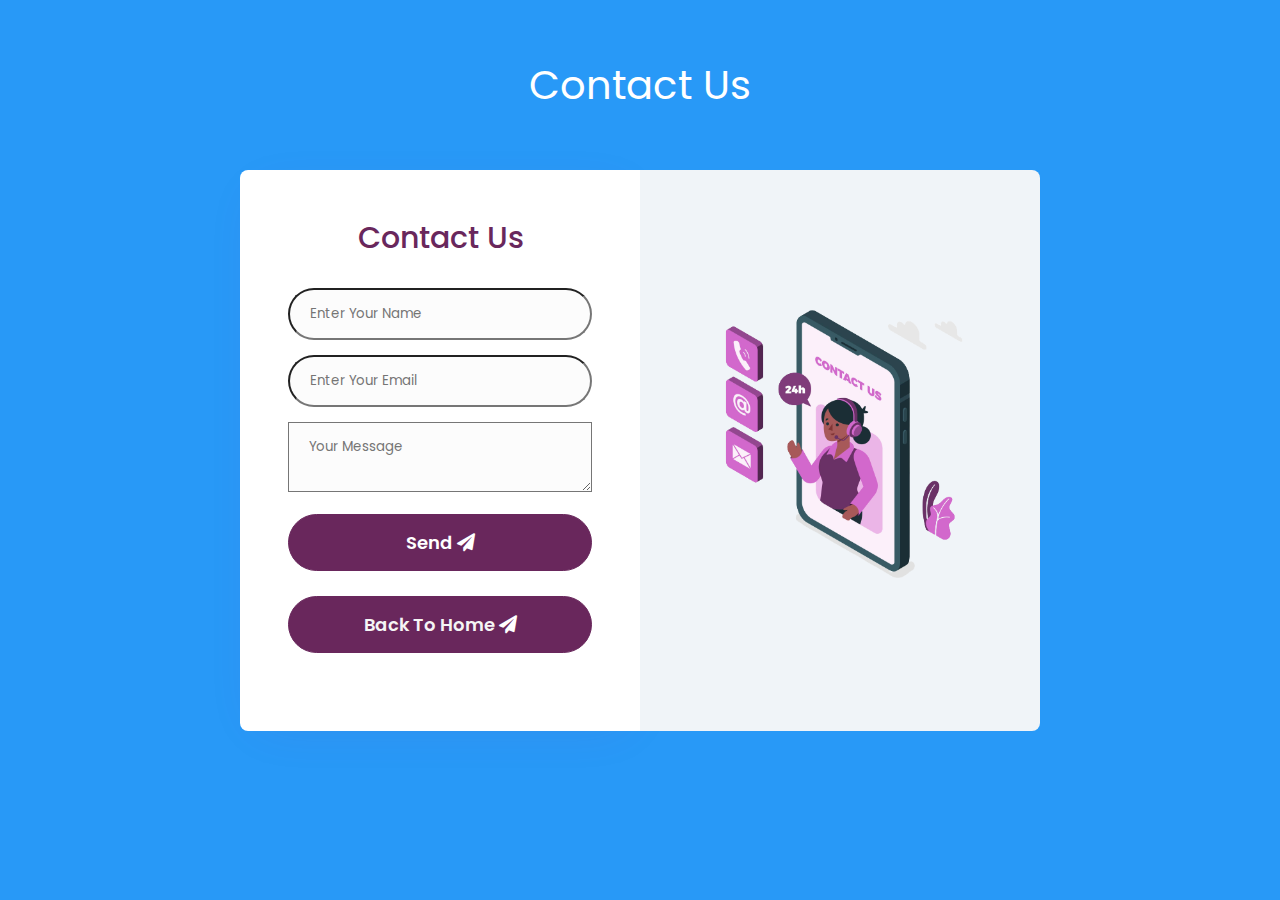
<file: Contact.html>
<!DOCTYPE html>
<html lang="en">
<head>
    <meta charset="UTF-8">
    <meta name="viewport" content="width=device-width, initial-scale=1.0">
    <link rel="stylesheet" href="https://cdnjs.cloudflare.com/ajax/libs/font-awesome/5.15.3/css/all.min.css">
    <title>Rolex-Contact Us</title>
    <link rel="shortcut icon" href="./images/logo.png" type="image/x-icon">
<link rel="stylesheet" href="./Styles/Contact.css">
</head>
<body>
    <div class="contact-form">
        <h1>Contact Us</h1>
        <div class="container">
            <div class="main">
                <div class="content">
                    <h2>Contact Us</h2>
                    <form action="Thank.html" onsubmit="return validateAll()">
                        <input type="text" name="name" placeholder="Enter Your Name" id="name" onblur="validate1()">
                        <span id="span1" class="spans"></span>
                        <input type="email" name="name" placeholder="Enter Your Email" id="email" onblur="validate2()">
                        <span id="span2" class="spans"></span>
                        <textarea name="message" placeholder="Your Message" id="textc" onblur="validate3()"></textarea>    
                        <span id="span3" class="spans"></span>               
                        <button type="submit" class="btn">Send <i class="fas fa-paper-plane"></i></button><br><br>
                        <button type="submit" class="btn"><a href="./index.html" id="a1" style="color: whitesmoke;text-decoration: none;">Back To Home</a> <i class="fas fa-paper-plane"></i></button>
                    </form>
                </div>
                <div class="form-img">
                    <img src="images/bg1.png" alt="">
                </div>
            </div>
        </div>
    </div> 
    <script src="./Scripts/contact.js"></script>
</body>
</html>
</file>
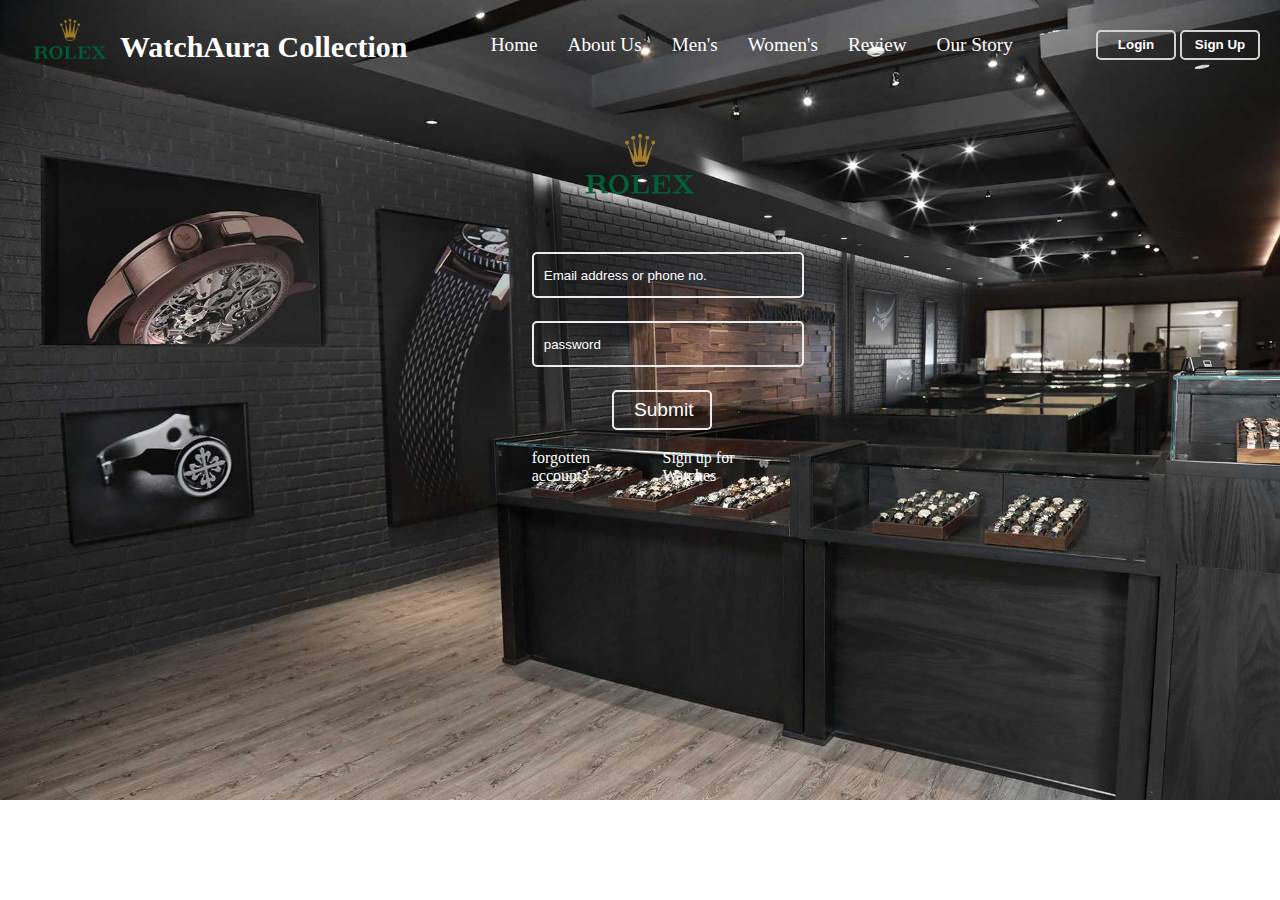
<file: login.html>
<!DOCTYPE html>
<html lang="en">
<head>
    <meta charset="UTF-8">
    <meta name="viewport" content="width=device-width, initial-scale=1.0">
    <title>WatchAura</title>
    <link rel="stylesheet" href="./Styles/login.css">
    <link rel="shortcut icon" href="./images/logo.jpg" type="image/x-icon">
</head>
<body>
    <section id="nav" style="position: sticky;">
        <div id="left">
            <img src="./images/logo.png" style="height: 100px;width: 100px" alt="">
            <h1>WatchAura Collection</h1>
        </div>
        <div id="mid">
            <a href="./index.html">Home</a>
            <a href="./about.html">About Us</a>
            <a href="./Men.html">Men's</a>
            <a href="./Women.html">Women's</a>
            <a href="./Review.html">Review</a>
            <a href="./OurStory.html">Our Story</a>
        </div>
        <div id="right">
            <button><a href="./login.html">Login </button></a>
            <button><a href="./Signup.html">Sign Up</button></a>
        </div>
    </section>
    <section>
        <div id="image">
            <img src="./images/logo.png" style="height: 150px;width: 150px" alt="">
            </div>
            
            <div id="fb">
                <form action="./payment.html" onsubmit="return validateAll()" class="form1">
                    <!-- <h3>Log in to Rolex</h3> -->
                    <table style="margin-left: 60px;">
                        
                        <tr>
                            <td><input type="text" placeholder="Email address or phone no." id="email" onblur="validate1()" ></td>
                        </tr>
                        <tr><td class="error" id="error1"></td></tr>
                        <tr>
                            <td><input type="text" placeholder="password" id="password" onblur="validate2()"></td>
                        </tr>
                        <tr><td class="error" id="error2"></td></tr>
                        <tr>
                            <td><input id="button1" type="submit" value="Submit" style="width: 100px;margin-left: 80px;"></td>
                        </tr>
                        <tr>
                            <td>
                                <div id="anchor">
                                    <a href="./Signup.html">forgotten account?</a>
                                    <a href="./Signup.html">Sign up for Watches</a>
                                </div>
                            </td>
                        </tr>
                    </table>
                </form>
            </div>
    </section>
    <script src="./Scripts/login.js"></script>
</body>
</html>
</file>
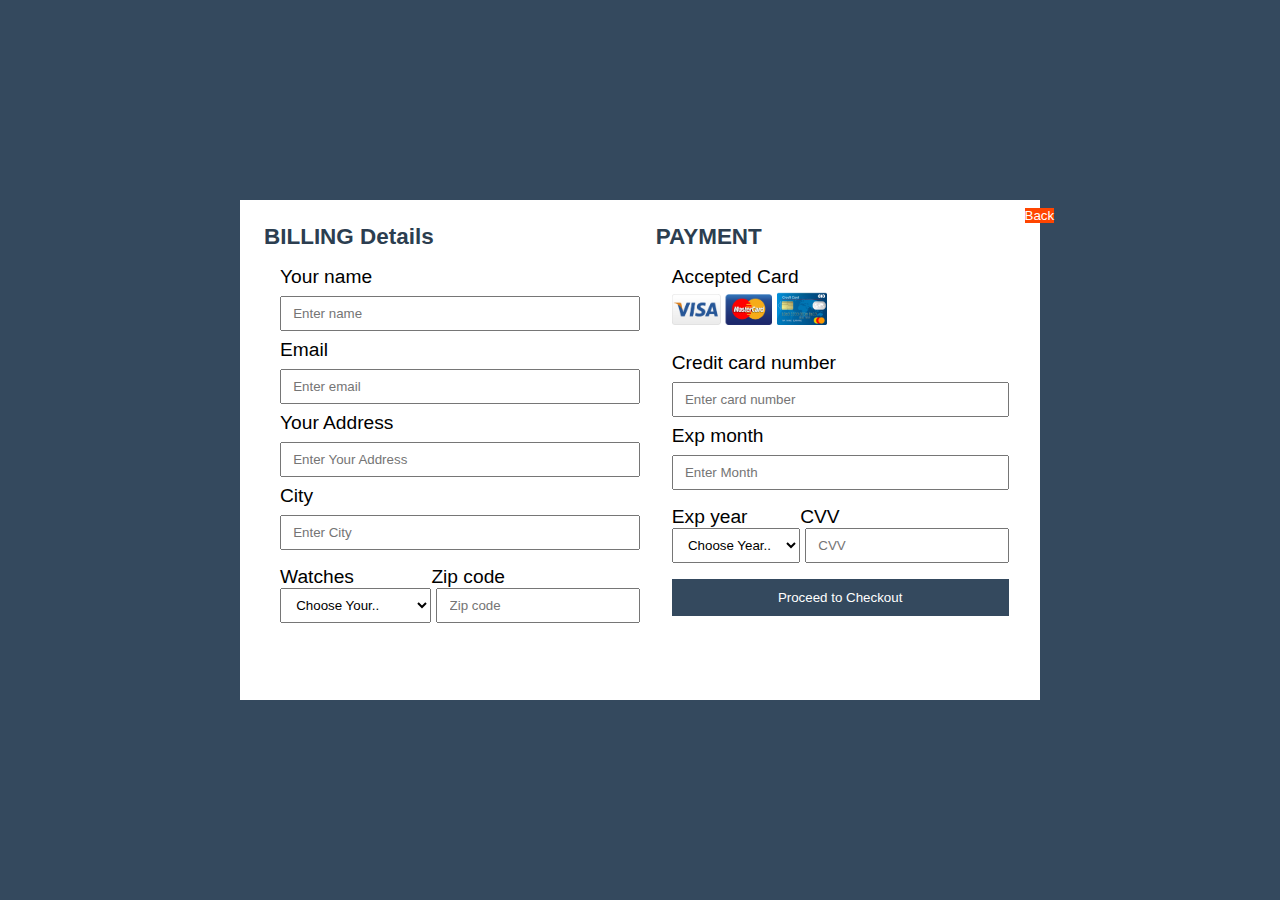
<file: payment.html>
<!DOCTYPE html>
<html>
<head>
	<meta charset="utf-8">
	<meta name="viewport" content="width=device-width, initial-scale=1">
	<title>WatchAura</title>
	<link rel="shortcut icon" href="./images/logo.png" type="image/x-icon">
	<link rel="stylesheet" type="text/css" href="Styles/payment.css">
</head>
<body>
<header>
	<div class="container">
		<div class="left">
			<h3>BILLING Details</h3>
			<form>
				Your name
				<input type="text" name="" placeholder="Enter name" required>
				Email
				<input type="text" name="" placeholder="Enter email" required>

				Your Address
				<input type="text" name="" placeholder="Enter Your Address" required>
				
				City
				<input type="text" name="" placeholder="Enter City" required>
				<div id="zip">
					<label>
						Watches
						<select>
							<option>Choose Your..</option>
							<option>Rolex Dzard</option>
							<option>Rolex LadyLuck</option>
							<option>Rolex Wonder</option>
							<option>Rolex Mania-1</option>
							<option>Rolex Cania</option>
							<option>Rolex LadyLuck-2</option>
							<option>Rolex Wonder 9</option>
							<option>Rolex Eagle</option>
						</select>
					</label>
						<label>
						Zip code
						<input type="number" name="" placeholder="Zip code" required>
					</label>
				</div>
			</form>
		</div>
		<div class="right">
			<h3>PAYMENT</h3>
			<form action="./Thank.html">
				Accepted Card <br>
				<img src="images/card1.png" width="100">
				<img src="images/card2.png" width="50">
				<br><br>

				Credit card number
			<input type="text" name="" placeholder="Enter card number" required>
				
				Exp month
				<input type="text" name="" placeholder="Enter Month" required>
				<div id="zip">
					<label>
						Exp year
						<select>
							<option>Choose Year..</option>
							<option>2022</option>
							<option>2023</option>
							<option>2024</option>
							<option>2025</option>
						</select>
					</label>
						<label>
						CVV
						<input type="number" name="" placeholder="CVV" required>
					</label>
				</div>
			
			<input type="submit" name="" value="Proceed to Checkout">
		</div>
	</form>
	<button style="display: 20px;background-color: orangered; border: none;"><a style="text-decoration: none;color: white;" href="./index.html">Back</a></button>
	</div>
</header>
</body>
</html>
</file>
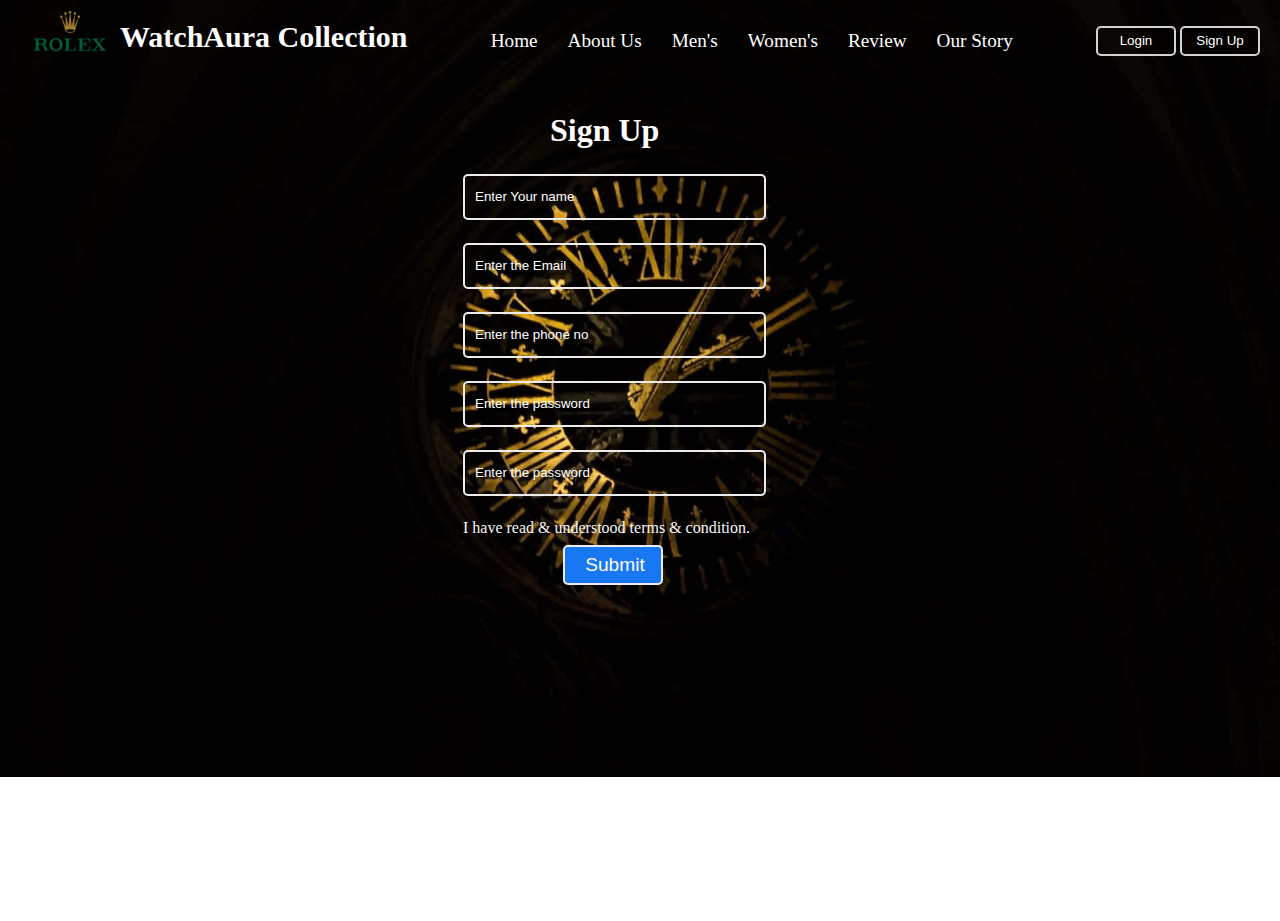
<file: Signup.html>
<!DOCTYPE html>
<html lang="en">
<head>
    <meta charset="UTF-8">
    <meta name="viewport" content="width=device-width, initial-scale=1.0">
    <title>WatchAura</title>
    <link rel="shortcut icon" href="./images/logo.png" type="image/x-icon">
    <link rel="stylesheet" href="./Styles/signup.css">
</head>
<body>
    <section id="nav" style="position: sticky;">
        <div id="left">
            <img src="./images/logo.png" style="height: 100px;width: 100px" alt="">
            <h1>WatchAura Collection</h1>
        </div>
        <div id="mid">
            <a href="./index.html">Home</a>
            <a href="./about.html">About Us</a>
            <a href="./Men.html">Men's</a>
            <a href="./Women.html">Women's</a>
            <a href="./Review.html">Review</a>
            <a href="./OurStory.html">Our Story</a>
        </div>
        <div id="right">
            <button><a href="./login.html">Login </button></a>
            <button><a href="./Signup.html">Sign Up</button></a>
        </div>
    </section>
    <section>
    <div style="margin-left: 700px;">
        
    </div>
    <div id="fb">
        <form action="./login.html" onsubmit="return validateAll()">
            <table>
                <h1 style="color: white;margin-left: 90px;">Sign Up</h1>
                <tr>
                    <td><input type="text" placeholder="Enter Your name" id="name" onblur="validate1()"></td>
                </tr>
                <tr>
                    <td class="error" id="error1"></td>
                </tr>
                <tr>
                    <td><input type="email" placeholder="Enter the Email" id="email"  onblur="validate2()"></td>
                </tr>
                <tr>
                    <td class="error" id="error2"></td>
                </tr>
                <tr>
                    <td><input type="number" placeholder="Enter the phone no" id="mobile"  onblur="validate3()"></td>
                </tr>
                <tr>
                    <td class="error" id="error3"></td>
                </tr>
                <tr>
                    <td><input type="password" placeholder="Enter the password" id="password"  onblur="validate4()"></td>
                </tr>
                <tr>
                    <td class="error" id="error4"></td>
                </tr>
                <tr>
                    <td><input type="password" placeholder="Enter the password" id="confirmPassword"  onblur="validate5()"></td>
                </tr>
                <tr>
                    <td class="error" id="error5"></td>
                </tr>
                <tr>
                    <td><label for="">I have read & understood terms & condition.</label></td>
                    <td><input type="checkbox"  style="height: 0px;"  id="checkbox" ></td>
                </tr>
                <tr>
                    <td class="error" id="error6"></td>
                </tr>
                <tr>
                    <td><input id="b1" type="submit" value="Submit" style="width: 100px;margin-left: 100px;"></td>
                </tr>
            </table> 
        </form>
   </div>
</section>
<script src="./Scripts/signup.js"></script>
</body>
</html>
</file>
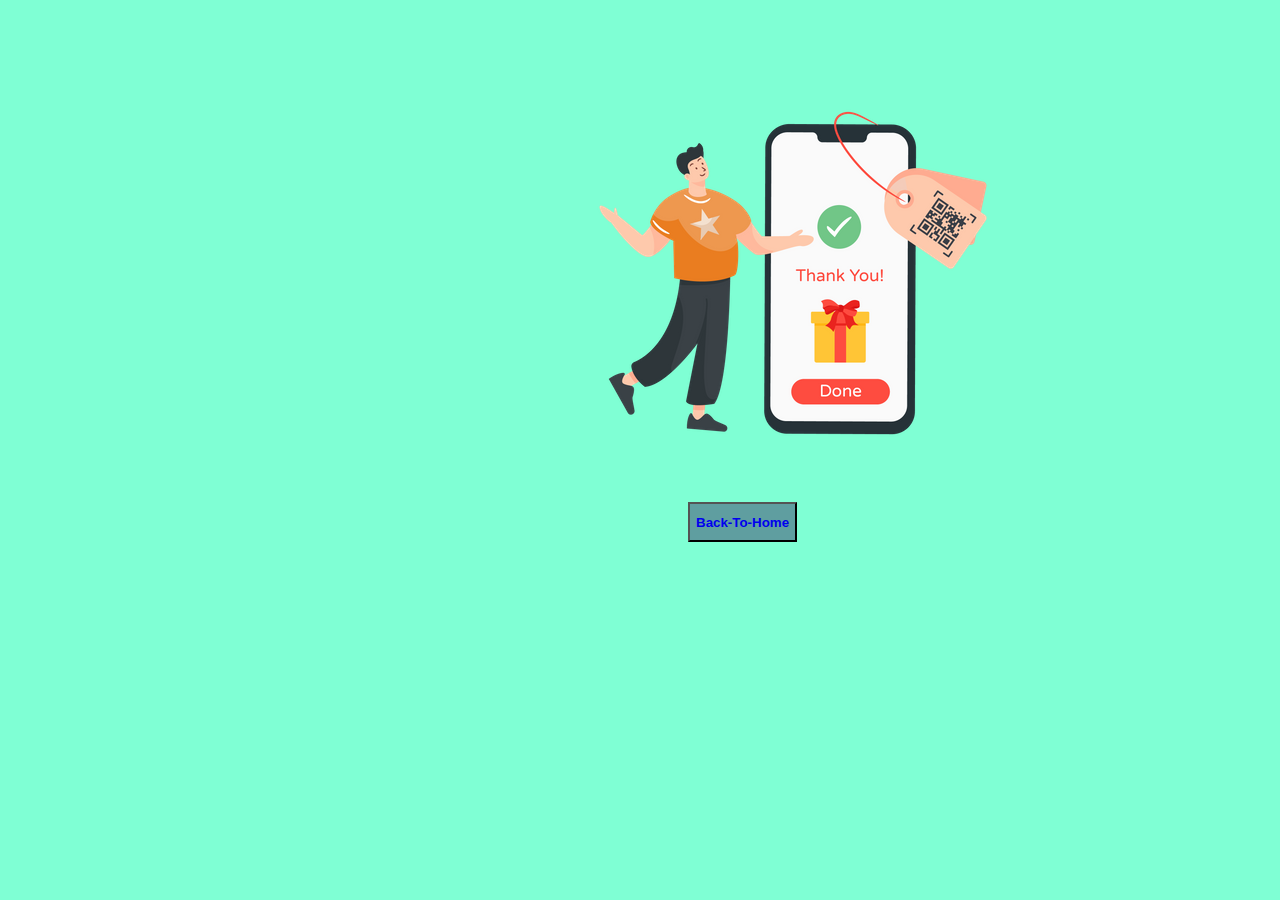
<file: Thank.html>
<!DOCTYPE html>
<html lang="en">

<head>
    <meta charset="UTF-8">
    <meta name="viewport" content="width=device-width, initial-scale=1.0">
    <title>Thank You</title>
    <link rel="shortcut icon" href="./images/logo.png" type="image/x-icon">
    <style>
        body{
            background-color: aquamarine;
        }
        div{
            display:flexbox;
            justify-content: center;
            margin-left: 400px;
        }
        h1 {
            color: red;
            font-size: 100px;
        }
        form{
            margin-left: 300px;
        }
    </style>
</head>

<body>
    <div>
        
        <img src="./images/thank.webp" alt="" style="margin-left: 160px;margin-top: 40px;">
        
    </div>
    <button style="height: 40px; background-color: cadetblue; font-weight: bold; margin-left: 680px;"><a style="text-decoration: none;" href="./index.html">Back-To-Home</a></button>
</body>

</html>
</file>
<file: Styles/Contact.css>
@import url('https://fonts.googleapis.com/css2?family=Poppins:wght@300;400;500;600;700;800;900&display=swap');
*{
    padding: 0;
    margin: 0;
    box-sizing: border-box;
    font-family: 'poppins',sans-serif;
}
.contact-form{
    position: relative;
    min-height: 100vh;
    z-index: 0;
    background: #2899f7;
    padding: 30px;
    justify-content: center;
    display: grid;
    grid-template-rows: 1fr auto 1fr;
    align-items: center;
}
.container{
    max-width: 800px;
    margin-top: 0 auto;
}
.contact-form h1{
    text-align: center;
    font-size: 2.5rem;
    font-weight: 400;
    color: #fff;
    font-family: 'poppins';
}
.contact-form h2{
    line-height: 40px;
    margin-bottom: 5px;
    font-size: 30px;
    font-weight: 500;
    color: #69275c;
    text-align: center;
}
.contact-form .main{
    position: relative;
    display: flex;
    margin: 30px 0;
}
.content{
    flex-basis: 50%;
    padding: 3em 3em;
    background: #fff;
    box-shadow: 2px 9px 49px -17px rgba(156, 39, 148, 0.1);
    border-top-left-radius: 8px;
    border-bottom-left-radius: 8px;
}
.form-img{
    flex-basis: 50%;
    background: #f0f4f8;
    background-size: cover;
    padding: 40px;
    border-top-right-radius: 8px;
    border-bottom-right-radius: 8px;
    align-items: center;
    display: grid;
}
.form-img img{
    max-width: 100%;
}
.btn,
button,
input{
    border-radius: 35px;
}

.btn:hover,
button:hover{
    color: #97359c;
    transition: 0.5s ease;
}
.contact-form form{
    margin: 30px 0;
}
.contact-form input,
textarea{
    outline: none;
    margin-bottom: 15px;
    font-stretch: 16px;
    color: #999;
    padding: 14px 20px;
    width: 100%;
    display: inline-block;
    box-sizing: border-box;
    /* border: none; */
    background: #fcfcfc;
    transition: 0.3s ease;
}
.contact-form input:focus{
    background: transparent;
    border: 1px solid #69275c;
}
.contact-form button{
    font-size: 18px;
    color: #fff;
    width: 100%;
    background: #69275c;
    font-weight: 600;
    transition: 0.3s ease;
    padding: 14px 15px;
    border: 1px solid #69275c;

}
@media(max-width:736px){
    .contact-form .main{
        flex-direction: column;
    }
    .contact-form form{
        margin-top: 30px;
        margin-bottom: 10px;

    }
    .form-img{
        border-radius: 0;
        border-bottom-left-radius: 8px;
        border-bottom-right-radius: 8px;
        order: 2;
    }
    .content{
        order: 1;
        border-top-left-radius: 8px;
        border-top-right-radius: 8px;
    }
}
</file>
<file: Styles/login.css>
body{
    margin: 0px;
    padding: 0px;
    /* background-color: #99bcf0; */
    background-image: url(../images/home_bg.jpg);
    background-repeat: no-repeat;
    background-size: 100%;
}
#image{
    display: flex;
    justify-content: center;
    
}
#image img{
    width: 200px;
    height: 150px;
}
#fb{
    display: flex;
    justify-content: center;
    margin-left: -10px;
}
input,button{
    display: block;
    background-color: transparent;
    color: whitesmoke;
    font-weight: bolder;
}
input::placeholder{
    color: white;
}

#fb form{
    /* background-color: white; */
    background-color: transparent;
    color: whitesmoke;
    width: 25%;
    padding: 10px 30px 30px 20px;
    border-radius: 5px;
}
#fb form h3{
    text-align: center;
    font-size: 20px;
}
#fb form input{
    width: 100%;
    height: 40px;
    margin-bottom: 15px;
    border-radius: 5px;
    border: 2px solid #ececed;
    padding-left: 10px;
    font-weight: 400;
}
#fb form button{
    width: 104%;
    height: 40px;
    background-color: transparent;
    border: none;

    border-radius: 5px;
    font-size: 18px;
    font-weight: 600;
    margin-bottom: 10px;
}
input:hover{
    background-color: rgb(243, 196, 134);
}

#button1{
    color: white;
    font-size: larger;
}
#button1:hover{
    background-color: blueviolet;
}
a{
    text-decoration: none;
    color: white;
}
a:hover{
    text-decoration: underline;
    color: aquamarine;
}
#anchor{
    display: flex;
    justify-content: center;
    gap: 15px;
}
/* #fb form #button1{
    width: 104%;
    height: 40px;
    background-color: transparent;
    border: none;
    color: white;
    border-radius: 5px;
    font-size: 18px;
    font-weight: 600;
    margin-bottom: 10px;
} */
/* /// */
#nav{
    display: flex;
    align-items: center;
    justify-content: space-between;
    padding-left: 20px;
    padding-right: 20px;
    color: white;
    /* background-color: rgb(253, 253, 163); */
}
#nav #left{
    display: flex;
}
#nav #left img{
    margin-top: -11px;
}
#nav #left h1{
    font-size: 30px;
    margin-top: 30px;
}

#nav #mid{
    display: flex;
    align-items: center;
    gap: 30px;
}
#nav #mid a{
    text-decoration: none;
    color: white;
    font-size: larger;
}
#nav #right button{
    display: inline;
    width: 80px;
    height: 30px;
    border-radius: 5px;
    color: white;
    background-color: transparent;
    border: 2px solid lightgray;
}
#nav #right a{
    text-decoration: none;
    color: white;
}

#nav #mid a:hover{
    color: crimson;
    
}
#nav #left h1:hover{
    color: crimson;
}
#nav #right button:hover{
    width: 90px;
    height: 40px;
    border: 1px solid red;
    background-color: crimson;
}

/* /////////////////////////////////////////////////// */
@media(max-width:600px)
{
    #nav{
        display: flex;
        align-items: center;
        justify-content: space-between;
        padding-left: 6px;
        padding-right: 20px;
        color: white;
        /* font-size:15%; */
    }
    #button1{
        background-color: orangered;
        color: whitesmoke;
        border: none;
        border-radius: 5%;
        margin-top: 233px;
        height: 40px;
        width: 130px;
        /* font-size:5%; */
        margin-left: 1354px;
    }
    #button1 a{
        text-decoration: none;
        color: white;
    }
    #button1:hover{
        background-color: #626562;
    }
    #nav #left h1{
        font-size: 58%;
    }
    #nav #left h1:hover{
        color: crimson;
    }
    #nav #mid {
        display:inline-flex;
        gap: 20px; 
        list-style: none;
    }
    #p{
        display: none;
    }
    #nav #mid a{
        text-decoration: none;
        color: white;
        font-size: 20%;
    }
    #nav #mid a:hover{
        color: crimson;
        
    }
    #nav #right button{
        margin-top: 0px;
        padding-top: 0px;
        width: 38px;
        height: 12px;
        font-size: 5%;
        border-radius: 5px;
        color: white;
        background-color: transparent;
        border: 2px solid lightgray;
    }
    #nav #right a{
        text-decoration: none;
        color: white;
    }
    #nav #right button:hover{
        width: 90px;
        height: 40px;
        border: 1px solid red;
        background-color: crimson;
    }
}
</file>
<file: Styles/payment.css>
*{padding:0; margin:0; box-sizing: border-box; font-family:sans-serif;}
header{
	width: 100vw;
	min-height: 100vh;
	background: #34495e;
	font-size: 1.2rem;
	display: flex;
	justify-content: center;
	align-items: center;
}
.container{
	background: white;
	max-width: 800px;
	min-height: 500px;
	display: flex;
	justify-content:space-between;
	align-items: flex-start;
	padding: 0.5rem 1.5rem;
}
.left{
	flex-basis: 50%;
}
.right{
	flex-basis: 50%;
}
form{
	padding: 1rem;
}

h3{
	margin-top: 1rem;
	color:#2c3e50;
	}

form input[type="text"]{
	width: 100%;
	padding: 0.5rem 0.7rem;
	margin: 0.5rem 0;
	outline: none;
}

#zip{
	display: flex;
	margin-top: 0.5rem;
}
#zip select{
	padding: 0.5rem 0.7rem;
}
#zip input[type="number"]{
	padding: 0.5rem 0.7rem;
	margin-left: 5px;	
}
input[type="submit"]{
	width: 100%;
	padding: 0.7rem 1.5rem;
	background: #34495e;
	color: white;
	border: none;
	outline: none;
	margin-top: 1rem;
	cursor: pointer;
}

input[type="submit"]:hover{
	background: #2c3e50;
}
</file>
<file: Styles/signup.css>
body{
    margin: 0px;
    padding: 0px;
    background-image: url(../images/l4.jpg);
    background-repeat: no-repeat;
    background-size: 100%;
}

#image{
    display: flex;
    justify-content: center;
    
}
#image img{
    width: 200px;
    height: 150px;
}
#fb{
    display: flex;
    justify-content: center;
}
input,button{
    display: block;
    background: transparent;
    color: whitesmoke;
}
input::placeholder{
    color: white;
}
#fb form{
    background-color: transparent;
    color: whitesmoke;
    width: 350px;
    height: 800px;
    padding: 10px 30px 30px 20px;
    border-radius: 5px;
}
#fb form h3{
    text-align: center;
    font-size: 20px;
}
#fb form input{
    width: 100%;
    height: 40px;
    margin-bottom: 15px;
    border-radius: 5px;
    border: 2px solid #ececed;
    padding-left: 10px;
    font-weight: 400;
    
}
#fb form button{
    width: 104%;
    height: 40px;
    background-color: #1877f2;
    border: none;
    color: white;
    border-radius: 5px;
    font-size: 18px;
    font-weight: 600;
    margin-bottom: 10px;
}
#b1{
    background-color:#1877f2;
    color: white;
    font-size: larger;
}
#b1:hover{
    background-color: crimson;
}
a{
    text-decoration: none;
    /* color: white; */
}
a:hover{
    text-decoration: underline;
}
#anchor{
    display: flex;
    justify-content: center;
    gap: 15px;
}

/* //////////////////////////////////////////// */
#nav{
    display: flex;
    align-items: center;
    justify-content: space-between;
    padding-left: 20px;
    padding-right: 20px;
    color: white;
}
#nav #left{
    display: flex;
}
#nav #left img{
    margin-top: -19px;
}
#nav #left h1{
    font-size: 30px;
}

#nav #mid{
    display: flex;
    align-items: center;
    gap: 30px;
}
#nav #mid a{
    text-decoration: none;
    color: white;
    font-size: larger;
}
#nav #right button{
    display: inline;
    width: 80px;
    height: 30px;
    border-radius: 5px;
    color: white;
    background-color: transparent;
    border: 2px solid lightgray;
}
#nav #right a{
    text-decoration: none;
    color: white;
}
#nav #mid a:hover{
    color: crimson;
    
}
#nav #left h1:hover{
    color: crimson;
}
#nav #right button:hover{
    width: 90px;
    height: 40px;
    border: 1px solid red;
    background-color: crimson;
}

/* //////////////////////////////////////////////////////////// */
@media(max-width:600px)
{
    #nav{
        display: flex;
        align-items: center;
        justify-content: space-between;
        padding-left: 6px;
        padding-right: 20px;
        color: white;
        /* font-size:15%; */
    }
    #button1{
        background-color: orangered;
        color: whitesmoke;
        border: none;
        border-radius: 5%;
        margin-top: 233px;
        height: 40px;
        width: 130px;
        /* font-size:5%; */
        margin-left: 1354px;
    }
    #button1 a{
        text-decoration: none;
        color: white;
    }
    #button1:hover{
        background-color: #626562;
    }
    #nav #left h1{
        font-size: 58%;
    }
    #nav #left h1:hover{
        color: crimson;
    }
    #nav #mid {
        display:inline-flex;
        gap: 20px; 
        list-style: none;
    }
    #p{
        display: none;
    }
    #nav #mid a{
        text-decoration: none;
        color: white;
        font-size: 20%;
    }
    #nav #mid a:hover{
        color: crimson;
        
    }
    #nav #right button{
        margin-top: 0px;
        padding-top: 0px;
        width: 38px;
        height: 12px;
        font-size: 5%;
        border-radius: 5px;
        color: white;
        background-color: transparent;
        border: 2px solid lightgray;
    }
    #nav #right a{
        text-decoration: none;
        color: white;
    }
    #nav #right button:hover{
        width: 90px;
        height: 40px;
        border: 1px solid red;
        background-color: crimson;
    }
}
</file>
